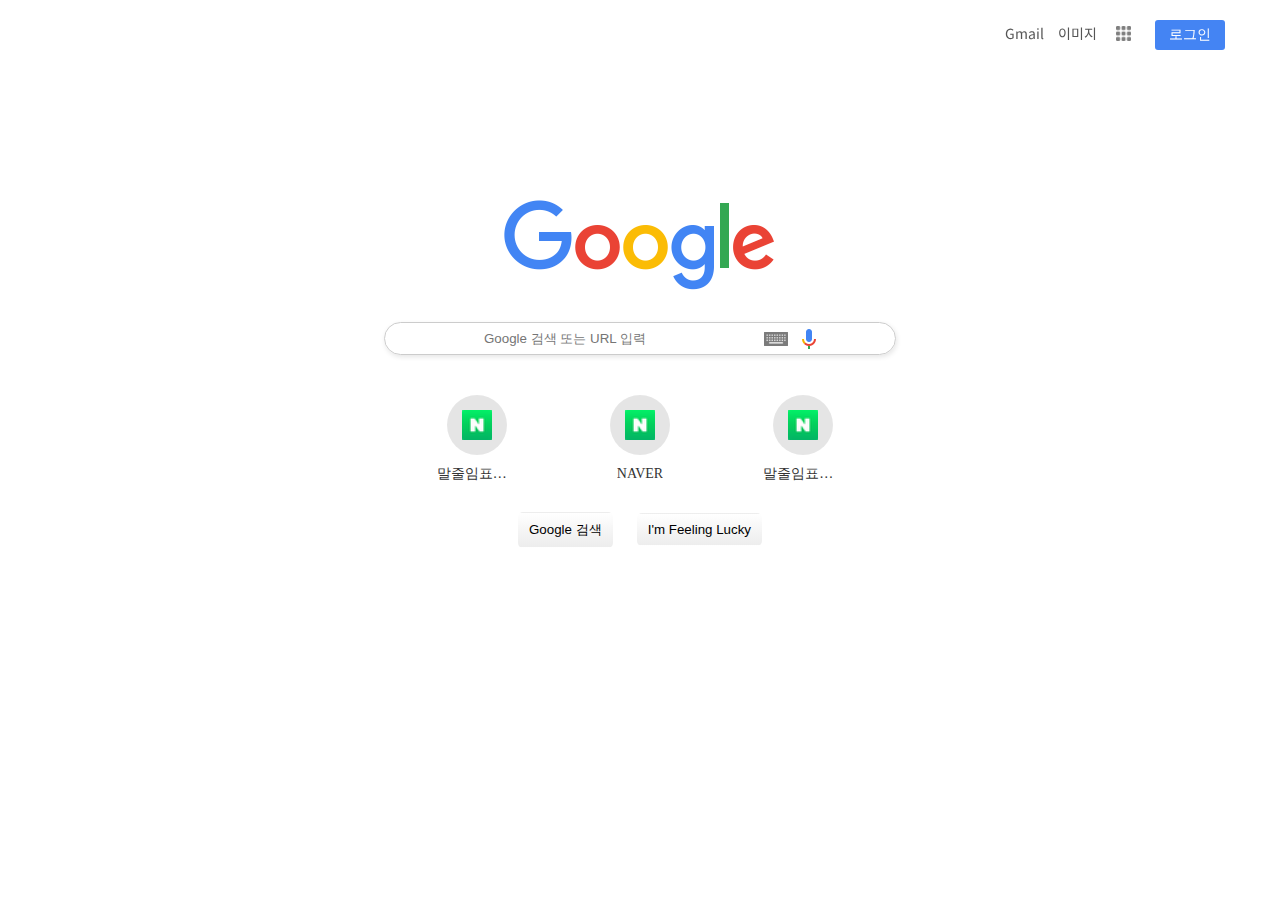
<file: index.html>
<!DOCTYPE html>
<html lang="ko">
  <head>
    <meta charset="UTF-8" />
    <meta name="viewport" content="width=device-width, initial-scale=1.0" />
    <title>google</title>
    <!-- 파비콘 -->
    <link rel="icon" href="images/googleg_standard_color_128dp.png" />
    <!-- 폰트어썸 -->
    <link
      rel="stylesheet"
      href="https://cdnjs.cloudflare.com/ajax/libs/font-awesome/6.5.2/css/all.min.css"
      integrity="sha512-SnH5WK+bZxgPHs44uWIX+LLJAJ9/2PkPKZ5QiAj6Ta86w+fsb2TkcmfRyVX3pBnMFcV7oQPJkl9QevSCWr3W6A=="
      crossorigin="anonymous"
      referrerpolicy="no-referrer"
    />
    <!-- css를 초기화!! 그 다음에 내가 사용하는 css 불러오기 -->
    <link rel="stylesheet" href="css/reset.css" />
    <link rel="stylesheet" href="css/index.css" />
  </head>
  <body>
    <header>
      <!-- nav -->
      <nav>
        <a href="#" id="mail">Gmail</a>
        <a href="#" id="imgs">이미지</a>
        <a href="#" id="menu">
          <img src="images/free-icon-font-grid-3917002.png" alt="그리드" />
        </a>
        <!-- <a href="#" onclick="Window.open('login.html')"> -->
        <a href="#" onclick="window.open('login.html')">
          <button id="login">로그인</button>
        </a>
      </nav>
      <!-- main -->
    </header>
    <main>
      <div class="main_wrap">
        <!-- 이미지 -->
        <img src="images/googlelogo_color_272x92dp.png" alt="구글 로고" />

        <!-- 검색창 -->
        <div class="search_bar">
          <i class="fa-solid fa-magnifying-glass"></i>
          <input type="text" placeholder="Google 검색 또는 URL 입력" />
          <a href="#">
            <img src="images/tia.png" alt="검색" title="검색하세요" />
          </a>
          <a href="#">
            <img
              src="images/googlemic_color_24dp.png"
              alt="음성인식"
              title="음성인식"
            />
          </a>
        </div>

        <div class="plus">
          <!-- 플러스 -->
          <ul>
            <li>
              <a href="#">
                <div class="bg">
                  <img src="images/naver.png" alt="네이버" />
                </div>

                <span>말줄임표시 합니다.</span>
              </a>
              <span class="hover_bg">
                <img src="images/icon_more_vert.svg" alt="더보기" />
              </span>
            </li>
            <li>
              <a href="#">
                <div class="bg">
                  <img src="images/naver.png" alt="네이버" />
                </div>

                <span>NAVER</span>
              </a>
              <span class="hover_bg">
                <img src="images/icon_more_vert.svg" alt="더보기" />
              </span>
            </li>
            <li>
              <a href="#">
                <div class="bg">
                  <img src="images/naver.png" alt="네이버" />
                </div>

                <span>말줄임표시 합니다.</span>
              </a>
              <span class="hover_bg">
                <img src="images/icon_more_vert.svg" alt="더보기" />
              </span>
            </li>
          </ul>
        </div>
        <!-- 버튼 -->
        <button>Google 검색</button>
        <button>I'm Feeling Lucky</button>
      </div>
    </main>
  </body>
</html>
</file>
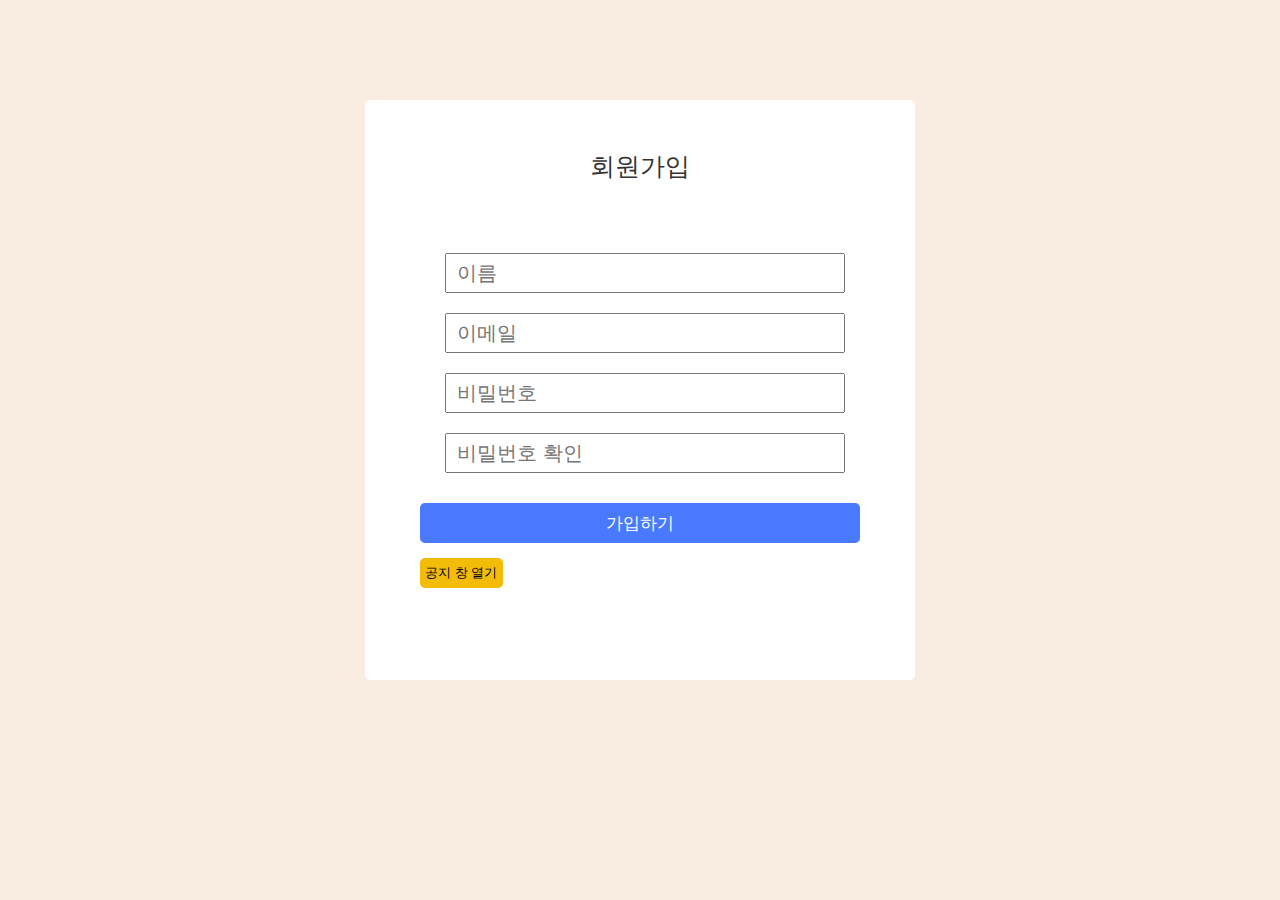
<file: login.html>
<!DOCTYPE html>
<html lang="ko">
  <head>
    <meta charset="UTF-8" />
    <meta name="viewport" content="width=device-width, initial-scale=1.0" />
    <title>Document</title>
    <link rel="stylesheet" href="css/login.css" />
    <link
      rel="stylesheet"
      href="https://cdnjs.cloudflare.com/ajax/libs/font-awesome/6.5.2/css/all.min.css"
      integrity="sha512-SnH5WK+bZxgPHs44uWIX+LLJAJ9/2PkPKZ5QiAj6Ta86w+fsb2TkcmfRyVX3pBnMFcV7oQPJkl9QevSCWr3W6A=="
      crossorigin="anonymous"
      referrerpolicy="no-referrer"
    />
  </head>
  <body>
    <div class="main">
      <p>회원가입</p>
      <form>
        <ul>
          <li>
            <label class="name"><i class="fa-solid fa-user"></i></label>
            <input type="text" placeholder="이름" />
          </li>
          <li>
            <label class="email"><i class="fa-solid fa-envelope"></i></label>
            <input type="text" placeholder="이메일" />
          </li>
          <li>
            <label class="pwd-1"><i class="fa-solid fa-lock"></i></label>
            <input type="text" placeholder="비밀번호" />
          </li>
          <li>
            <label class="pwd-2"><i class="fa-solid fa-lock"></i></label>
            <input type="text" placeholder="비밀번호 확인" />
          </li>
        </ul>
        <button class="login" onclick="alert('로그인 완료 되었습니다. 메인 페이지로 이동하시겠습니까?')"><a href="#">가입하기</a></button> <br />
        <button class="notice"><a href="notice.html">공지 창 열기</a></button>
      </form>
      
    </div>
  </body>
</html>
</file>
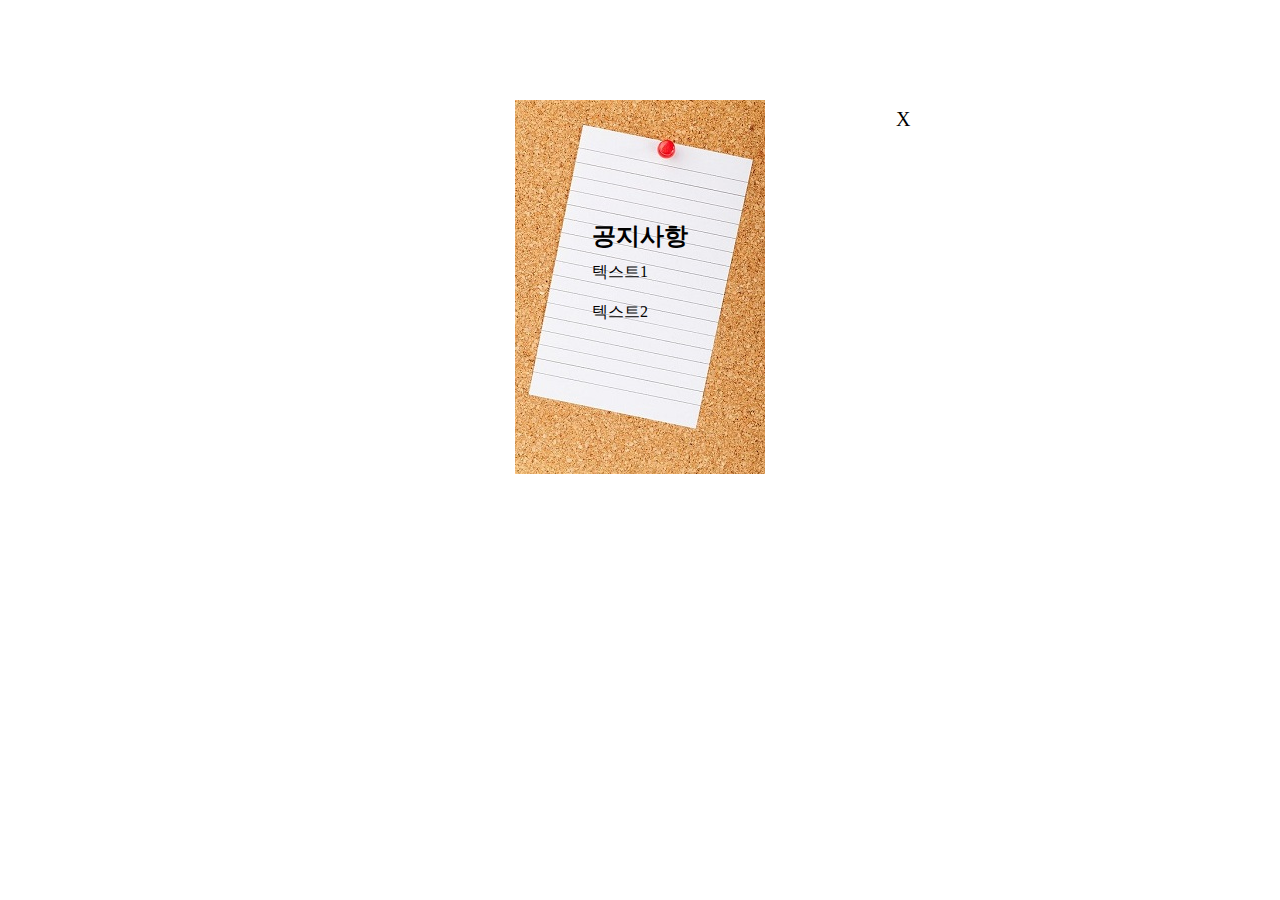
<file: notice.html>
<!DOCTYPE html>
<html lang="ko">
<head>
    <meta charset="UTF-8">
    <meta name="viewport" content="width=device-width, initial-scale=1.0">
    <title>Document</title>
    <link rel="stylesheet" href="css/notice.css">
</head>
<body>
    <div class="main">
        <img src="images/notice.jpg" alt="포스트잇">
        <ul>
            <h2>공지사항</h2>
            <li>텍스트1</li>
            <li>텍스트2</li>
        </ul>
        
        <span><a href="#" onclick="window.close()">X</a></span>
        
    </div>
</body>
</html>
</file>
<file: css/index.css>
@charset "utf-8";
/* 폰트 */
@import url(https://fonts.googleapis.com/css?family=Noto+Sans+KR:400,700&display=swap);

*{  
    margin: 0;
    padding: 0;
    box-sizing: border-box;
}

ul,li{
    list-style: none;
}

a{
    
    color: #333;

}

nav{
    position: fixed;
    top: 0;
    left: 0;
    width: 100%;
    text-align: right;
    padding: 20px;
    /* background-color: antiquewhite; */
    font-family: "Noto Sans KR", sans-serif !important;
}

nav *{
    font-size: 14px;
    color: #555;
    margin: 0 5px;
    cursor: pointer;

}

nav a img{
    width: 15px;
    opacity: 0.5;
    margin-bottom: 3px;
}

#login{
    width: 70px;
    height: 30px;
    color: white;
    background-color: #4484f3;
    border: 0;
    border-radius: 3px;
    margin-right: 30px;
}
/* 메인 */

.main_wrap{
    margin-top: 200px;
    text-align: center;
}

/* 검색 바 */
.search_bar{
    width: 40%;
    /* background-color: antiquewhite; */
    margin: 30px auto;
    max-width: 560px;
    min-width: 350px;
    border: 1px solid #ccc;
    border-radius: 100px;
    padding: 3px 25px;
    box-shadow: 1px 2px 5px rgba(0, 0, 0, 0.1);
}

.search_bar a img{
    width: 24px;
    margin-left: 5px;
}
.search_bar i{
    margin: 10px;
}

.search_bar input{
    width: 60%;
    outline: none; /*클릭시 나타나는 네모상자*/
    border: none;
    padding: 5px;
}
.plus{
    width: 50%;
    /* background-color: aqua; */
    margin: 0 auto;
    max-width: 500px;
    min-width: 360px;
}
.plus ul{
    display: flex;
    justify-content: space-around;
}
.plus ul li{
    position: relative;
}
.plus ul li a {
    /* width: 90px; */
    /* background-color: aliceblue; */
    padding: 10px;
    /* flex */
    display: flex;
    flex-direction: column;
    position: relative;
    align-items: center
    
}
/* 네이버 이미지 */
.bg{
    width: 60px;
    height: 60px;
    background-color: rgba(0, 0, 0, 0.1);
    border-radius: 50%;
    margin-bottom: 10px;
    position: relative;

}
.plus ul li a img{
    width: 30px;
    height: 30px;
    position: absolute;
    top: 50%;
    left: 50%;
    transform: translate(-50% , -50%);

}
.plus ul li:hover .hover_bg{
    opacity: 1;
    transition: all 0.3s ease-in-out;
    /* transition-delay: 0.5s; */

}
.plus ul li:hover .hover_bg img{
    opacity: 1;
    transition: all 1s ease-in-out;
    transition-delay: 0.3s;
}

/* 호버했을 때 이미지 */
.hover_bg{
    position: absolute;
    top: 0;
    right: 50%;
    transform: translateX(50%);
    width: 110px;
    height: 107px;
    background-color: rgba(0, 0, 0, 0.2);
    opacity: 0;
}
.hover_bg img{
    position: absolute;
    right: 0;
    top: 10px;
    opacity: 0;
}
.plus ul li a span{
    font-size: 14px;
    /* 말줄임 표시 */
    line-height: 17px;
    white-space: nowrap; /*줄바꿈 방지용*/
    overflow: hidden; /*줄바꿈 방지용*/
    text-overflow: ellipsis; /*넘치는 글자는 ...처리*/
    max-width: 80px;

}
.main_wrap button{
    margin: 20px 10px;
    border: 1px solid transparent;
    padding: 8px 10px;
    background: linear-gradient(to bottom, #ffffff 0%, #f6f6f6 47%, #ededed 100%);
    border-radius: 5px;
    
    

}
.main_wrap button:hover{
    border: 1px solid #ccc;
  color: #333;
  /* background: #fff; */
  background: linear-gradient(to bottom, #ffffff 0%, #f6f6f6 47%, #ededed 100%);
  box-shadow: 0px 1px 3px rgba(0, 0, 0, 0.2);
}
</file>
<file: css/login.css>
@charset "utf-8";
*{
    margin: 0;
    padding: 0;
    box-sizing: border-box;
}
body{
    background-color: rgb(248, 237, 224);
}
a{
    text-decoration: none;
}
.main{
    /* border: 1px solid #333; */
    border-radius: 5px;
    width: 550px;
    height: 580px;
    text-align: center;
    margin: 100px auto;
    background-color: white;

    
}
.main p{
    padding: 50px ;
    font-size: 25px;
    font-weight: 500px;
    color: #333;
}
/* 입력창 */
ul{
    margin-bottom: 30px;
}
ul li{
    list-style: none;
    margin: 20px;
    
}
ul li input{
    font-size: 20px;
    width: 400px;
    height: 40px;
    padding-left: 10px;
    }
ul li label i {
    font-size: 20px;
    margin-right: 10px;
    color: #444444;
}
/* 버튼 */
.main .login{
    width: 440px;
    height: 40px;
    font-size: 17px;
    font-weight: 500px;
    background-color: rgb(72, 121, 255);
    border: none;
    border-radius: 5px;
    margin-bottom: 10px;
}
.main .login a{
    color: white;
}

.main .notice{
    display: block;
    margin-top: 5px;
    width: 9cap;
    height: 30px;
    background-color: rgb(243, 188, 9);
    border: none;
    border-radius: 5px;
    margin-right: auto;
    margin-left: 55px;
}
.main .notice a{
    color: black;
}
</file>
<file: css/notice.css>
@charset "utf-8";
* {
  margin: 0;
  padding: 0;
  box-sizing: border-box;
}
ul{
    list-style: none;
}
.main {
  position: relative;
}
.main img {
  display: block;
  margin: 100px auto;
}

.main ul {
  
  position: absolute;
  top: 20px;
  left: 50%;
  transform: translateX(-50%);
  margin: 100px auto;
}
.main ul li{
    line-height: 40px;
}

.main span a{
  display: block;
  margin: auto;
  position: absolute;
  top: 8px;
  left: 70%;
  font-size: 20px;
  text-decoration: none;
  color: black;


}
</file>
